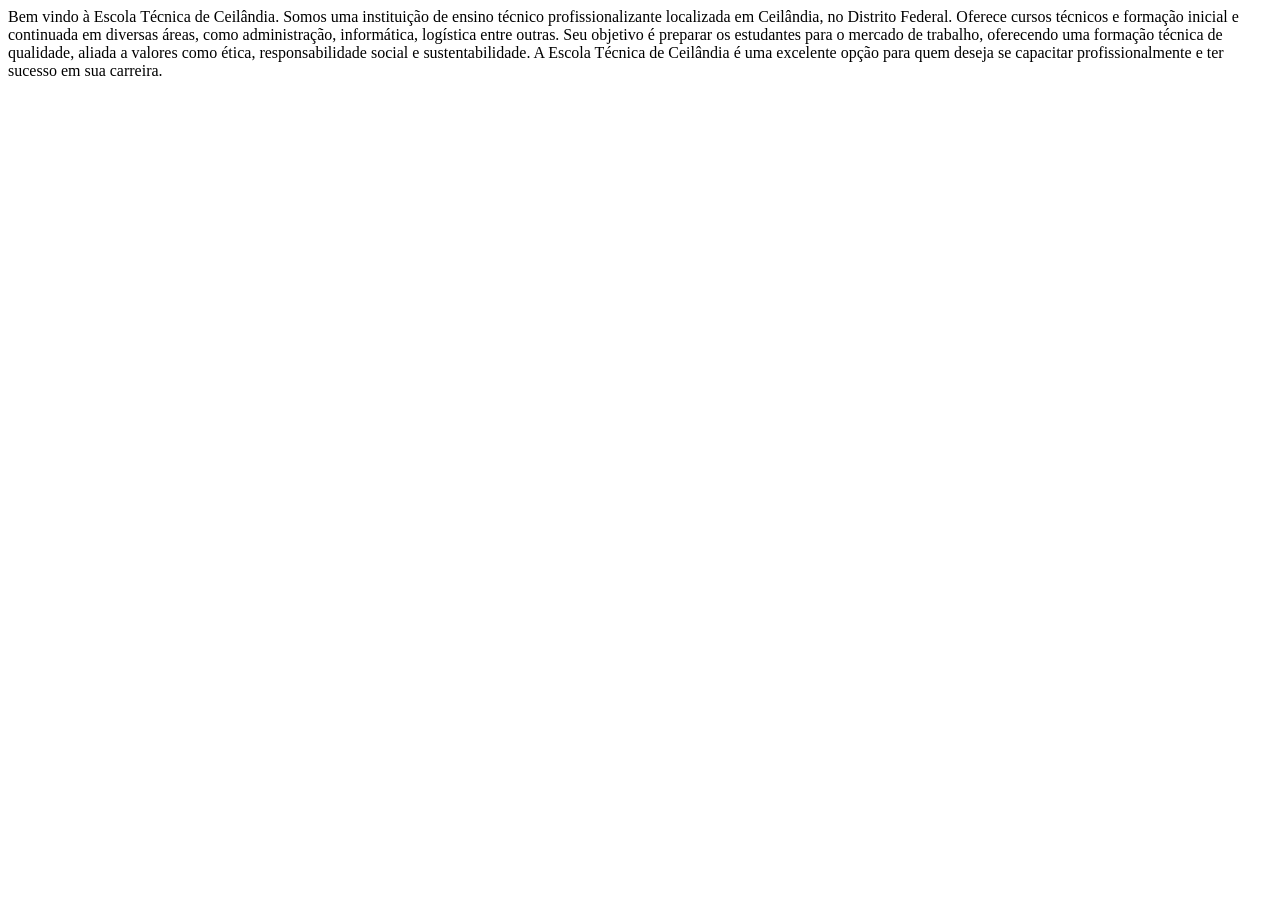
<file: unidade01/03/exercício01/index.html>
<!DOCTYPE html> 
<html> 

<head> 

<title>Exercício 01</title> 

</head> 

<body>  

Bem vindo à Escola Técnica de Ceilândia.
Somos uma instituição de ensino técnico profissionalizante localizada em Ceilândia, no Distrito Federal.
Oferece cursos técnicos e formação inicial e continuada em diversas áreas, como administração, informática, logística entre outras.
Seu objetivo é preparar os estudantes para o mercado de trabalho, oferecendo uma formação técnica de qualidade, aliada a valores como ética, responsabilidade social e sustentabilidade.
A Escola Técnica de Ceilândia é uma excelente opção para quem deseja se capacitar profissionalmente e ter sucesso em sua carreira.

</body> 

<html>
</file>
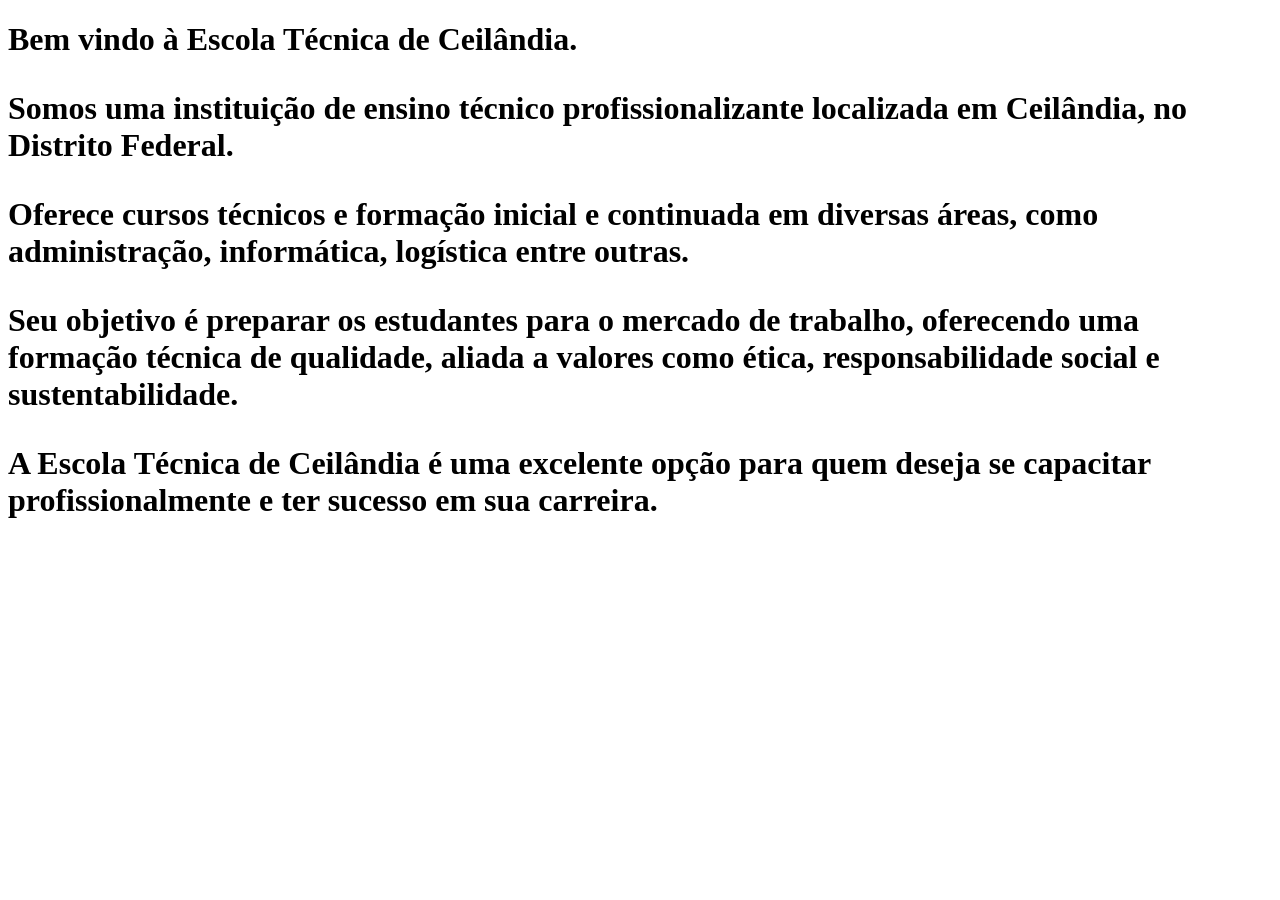
<file: unidade01/03/exercício02/index.html>
<!DOCTYPE html> 

<html> 

<head> 

<title>Exercício 02</title> 

</head> 

<body> 

<h1>Bem vindo à Escola Técnica de Ceilândia.<h1> 

<p> 

Somos uma instituição de ensino técnico profissionalizante localizada em Ceilândia, no Distrito Federal.
 
</p> 
 
<p> 

Oferece cursos técnicos e formação inicial e continuada em diversas áreas, como administração, informática, logística entre outras.
</p> 

<p> 

Seu objetivo é preparar os estudantes para o mercado de trabalho, oferecendo uma formação técnica de qualidade, aliada a valores como ética, responsabilidade social e sustentabilidade.
</p> 

<p> 

A Escola Técnica de Ceilândia é uma excelente opção para quem deseja se capacitar profissionalmente e ter sucesso em sua carreira.
</p> 

</body> 

</html>
</file>
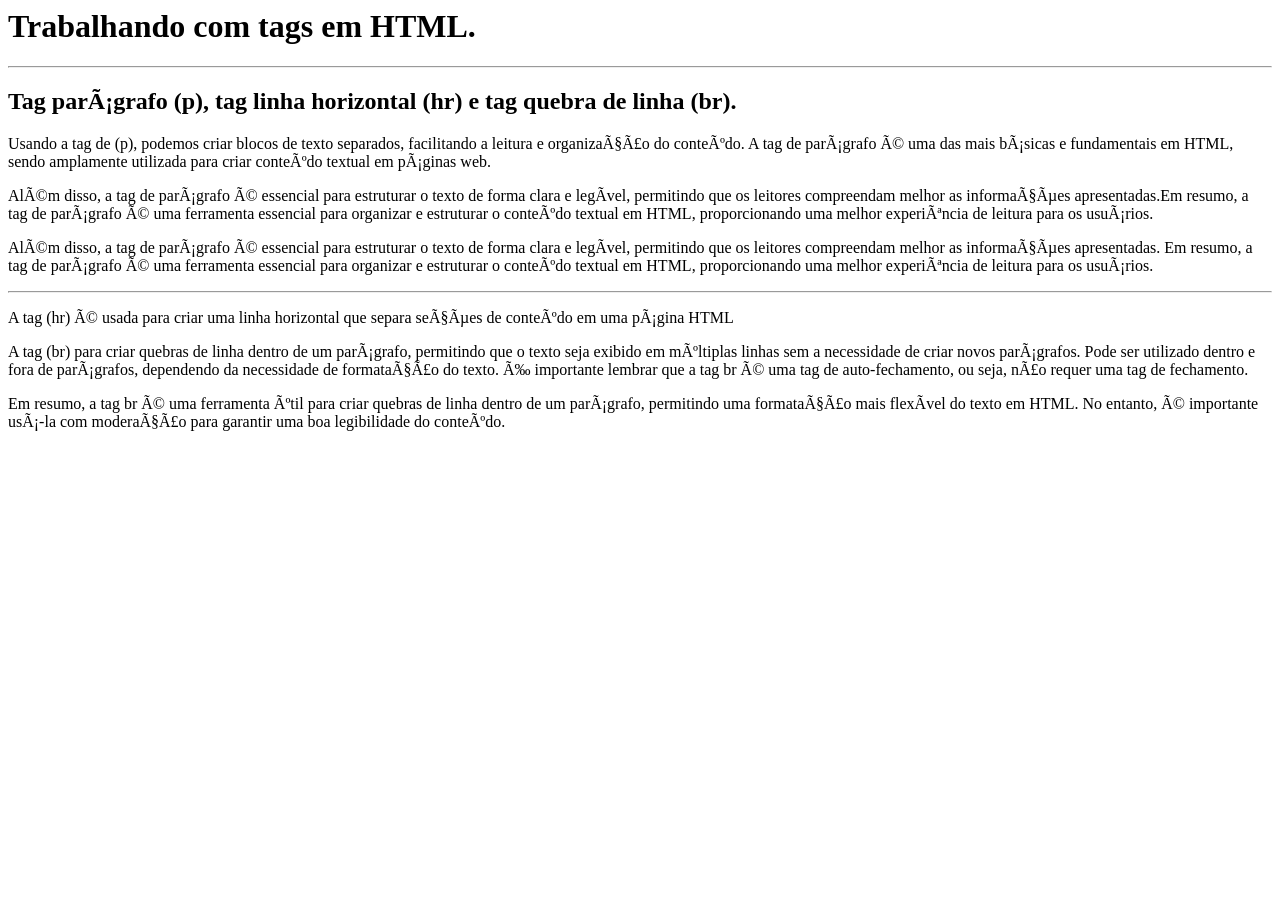
<file: unidade01/04/exercicio01/index.html>
<!DOCTYPE htmal>
<html lang="en">

<head>

    <meta charset"UTF-8">
    <meta name="viewport" content="width=device-width, initial-scale=1.0">
    <title>Exercicio</title>

</head>

<body>
    <h1> Trabalhando com tags em HTML.</h1>

    <hr>

    <h2>
        Tag parágrafo (p), tag linha horizontal (hr) e tag quebra de linha (br).
    </h2>

    <p>
        Usando a tag de (p), podemos criar blocos de texto separados, facilitando a leitura e organização do conteúdo.
        A tag de parágrafo é uma das mais básicas e fundamentais em HTML, sendo amplamente utilizada para criar conteúdo
        textual em páginas web.

    </p>
    <p>
        Além disso, a tag de parágrafo é essencial para estruturar o texto de forma clara e legível, permitindo que os
        leitores compreendam melhor as informações apresentadas.Em resumo, a tag de parágrafo é uma ferramenta essencial
        para organizar e estruturar o conteúdo textual em HTML, proporcionando uma melhor experiência de leitura para os
        usuários.
    </p>

    <p>
        Além disso, a tag de parágrafo é essencial para estruturar o texto de forma clara e legível, permitindo que os
        leitores compreendam melhor as informações apresentadas.
        Em resumo, a tag de parágrafo é uma ferramenta essencial para organizar e estruturar o conteúdo textual em HTML,
        proporcionando uma melhor experiência de leitura para os usuários.

    </p>

    <hr>

    <p>
        A tag (hr) é usada para criar uma linha horizontal que separa seções de conteúdo em uma página HTML
    </p>

    <p>
        A tag (br) para criar quebras de linha dentro de um parágrafo, permitindo que o texto seja exibido em múltiplas
        linhas sem a necessidade de criar novos parágrafos. Pode ser utilizado dentro e fora de parágrafos, dependendo
        da necessidade de formatação do texto. É importante lembrar que a tag br é uma tag de auto-fechamento, ou seja,
        não requer uma tag de fechamento.
    </P>

    <p>
        Em resumo, a tag br é uma ferramenta útil para criar quebras de linha dentro de um parágrafo, permitindo uma
        formatação mais flexível do texto em HTML. No entanto, é importante usá-la com moderação para garantir uma boa
        legibilidade do conteúdo.
    </p>


</body>

</html>
</file>
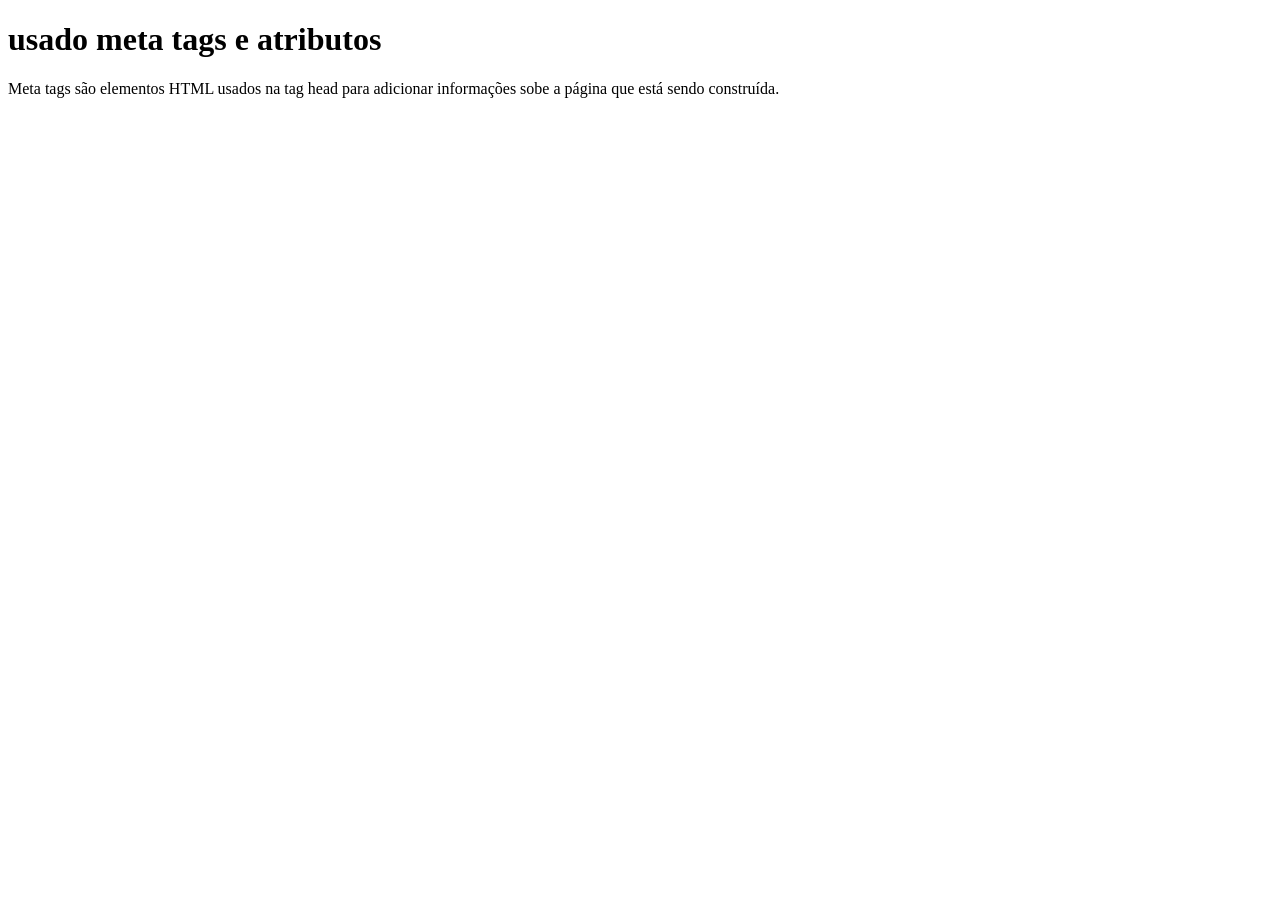
<file: unidade01/06/exercicio01/index.html>
<!DOCTYPE html>
<html lang="en">
<head>
    <meta charset="UTF-8">
    <meta name="viewport" content=""width=device-width, initial-scale="1.0">
    <meta name="author" content="Kiara Mota">
    <meta name="description" content="Exercício de DIWEB-I">
    <meta name="keywords" content="HTML e CSS">
    <title>Exercicio 01</title>
    </head>

    <body>

        <h1> usado meta tags e atributos</h1>
        <p>
            Meta tags são elementos HTML usados na tag head para adicionar informações sobe a página que está sendo construída.
        </p>
        </body>
        </html>
</file>
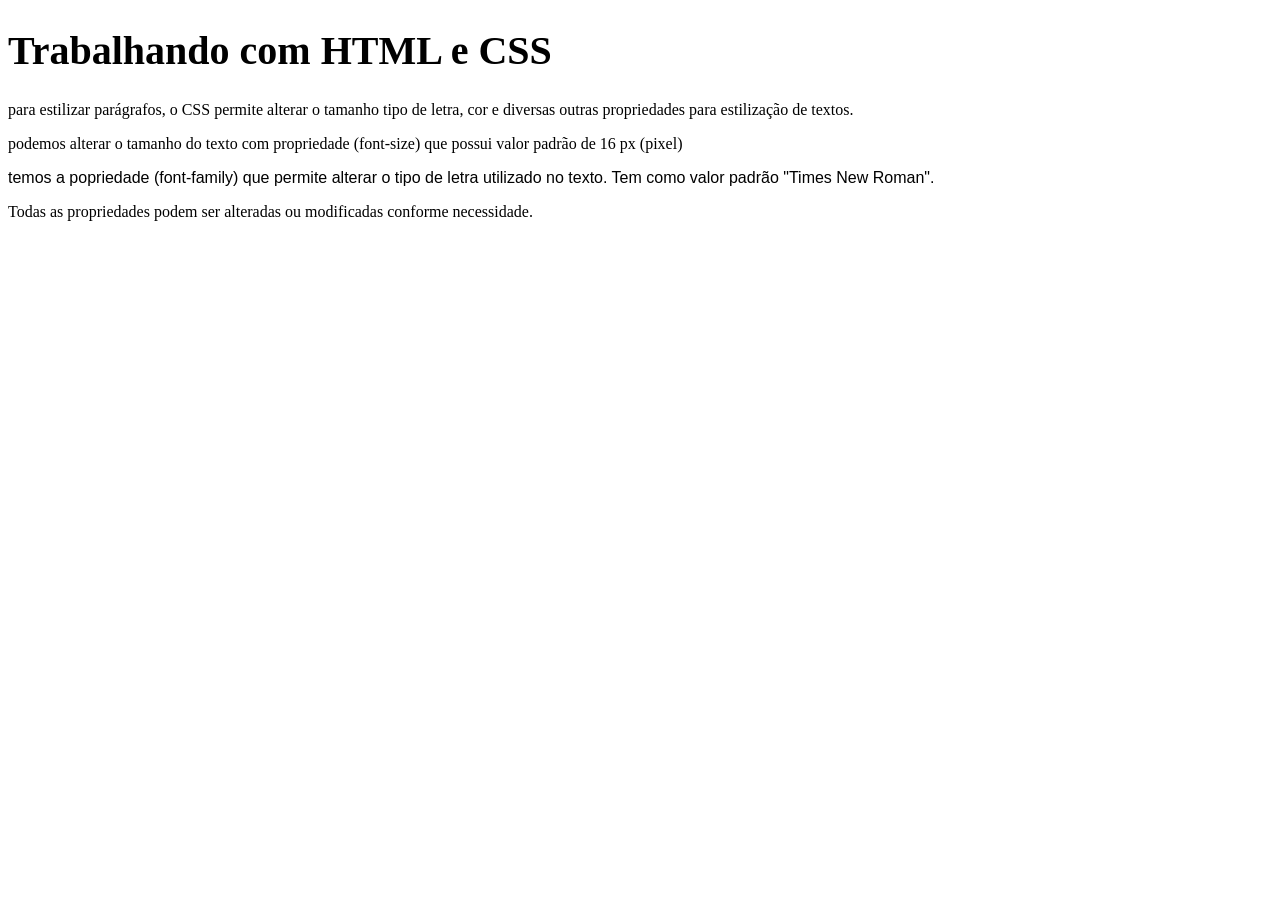
<file: unidade01/06/exercicio02/index.html>
<!DOCTYPE html>
<html lang="en">
<head>
    <meta charset="UTF-8">
    <meta http-equiv="X-UA-Compatible" content="IE=edge">
    <meta name="viewport" content="width=device-width, initial-scale=1.0">
    <meta name="author" content="Kiara Mota">
    <meta name="description" content="Exercício de DIWEB-I">
    <meta name="keywords" content="HTML e CSS">
      <title>Exercicio02</title>
</head>
<body>
    <h1 style="font-size:40px;" >Trabalhando com HTML e CSS</h1>
<P>
    para estilizar parágrafos, o CSS permite alterar o tamanho tipo de letra, cor e diversas outras propriedades para estilização de textos.
</p>
<p>
podemos alterar o tamanho do texto com propriedade (font-size) que possui valor padrão de 16 px (pixel)
</P>
<p style="font-family: sans-serif;font-size: 20 px">
temos a popriedade (font-family) que permite alterar o tipo de letra utilizado no texto. Tem como valor padrão "Times New Roman".
</p>
<p>
    Todas as propriedades podem ser alteradas ou modificadas conforme necessidade.
</p>
</body>
</html>
</file>
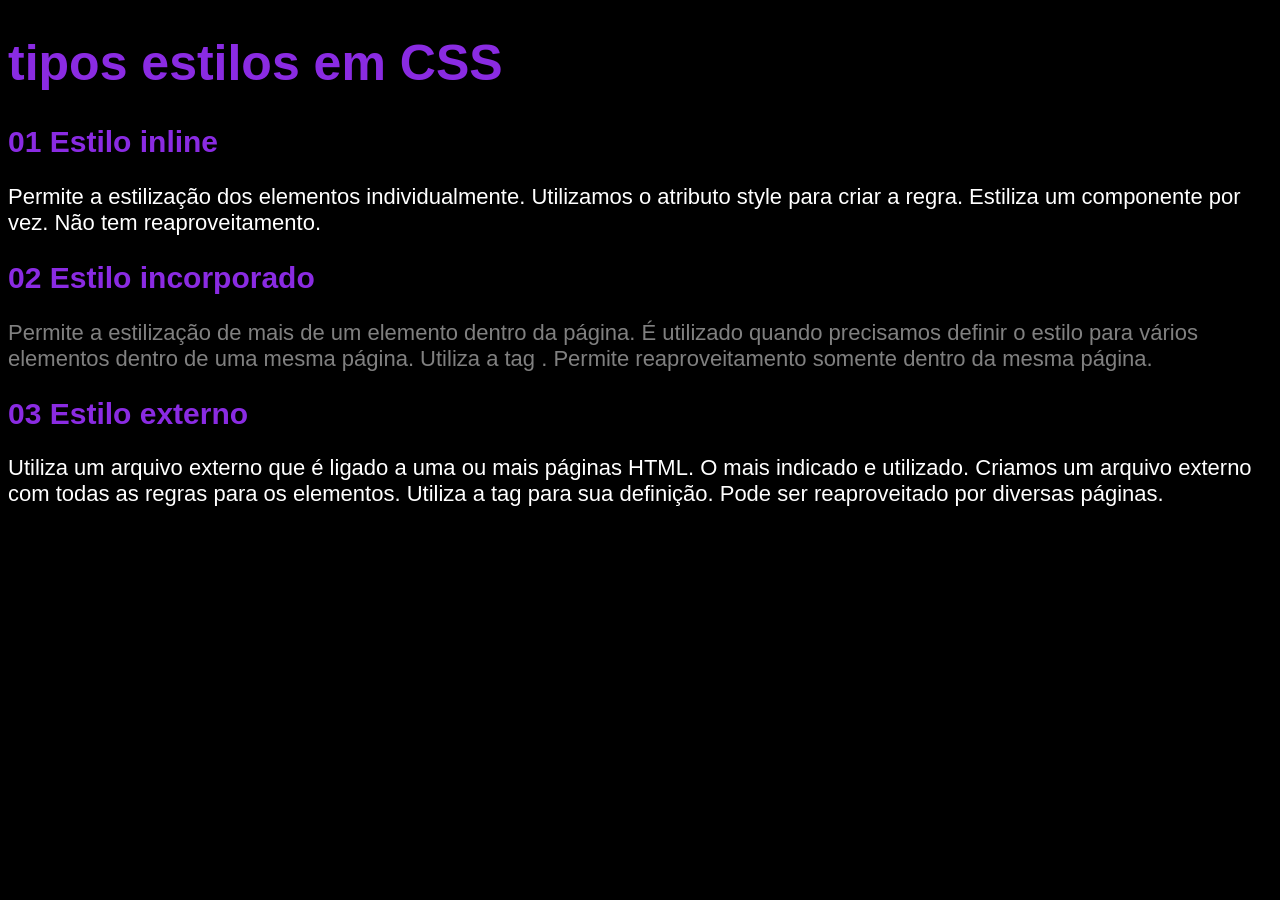
<file: unidade01/07/exercicio01/index.html>
<!DOCTYPE html>
<html lang="pt-br">
<head>
    <meta charset="UTF-8">
    <meta http-equiv="X-UA-Compatible" content="IE=edge">
    <meta name="viewport" content="width=device-width, initial-scale=1.0">
    <title>Exercicio01</title>
</head>
<body style="background-color: black; color: white; font-size: 22px;
  font-family: Arial, Helvetica, sans-serif"> 
  <h1 style="font-size: 50px; color: blueviolet;"> tipos estilos em CSS</h1>
  <h2 style="font-size: 30px; color:blueviolet;">01 Estilo inline</h2>

  <p>
    Permite a estilização dos elementos individualmente.
    Utilizamos o atributo style para criar a regra.
    Estiliza um componente por vez.
    Não tem reaproveitamento.
   </p> 
<h2 style="font-size: 30px; color:blueviolet;">02 Estilo incorporado</h2>
<p style="color:gray;">
    Permite a estilização de mais de um elemento dentro da página.
    É utilizado quando precisamos definir o estilo para vários elementos dentro de uma mesma página.
    Utiliza a tag .
    Permite reaproveitamento somente dentro da mesma página.
</p>  
<h2 style="font-size: 30px; color:blueviolet;">03 Estilo externo</h2>
<p>

    Utiliza um arquivo externo que é ligado a uma ou mais páginas HTML.
    O mais indicado e utilizado.
    Criamos um arquivo externo com todas as regras para os elementos.
    Utiliza a tag para sua definição.
    Pode ser reaproveitado por diversas páginas.
</p>    



</body>
</html>
</file>
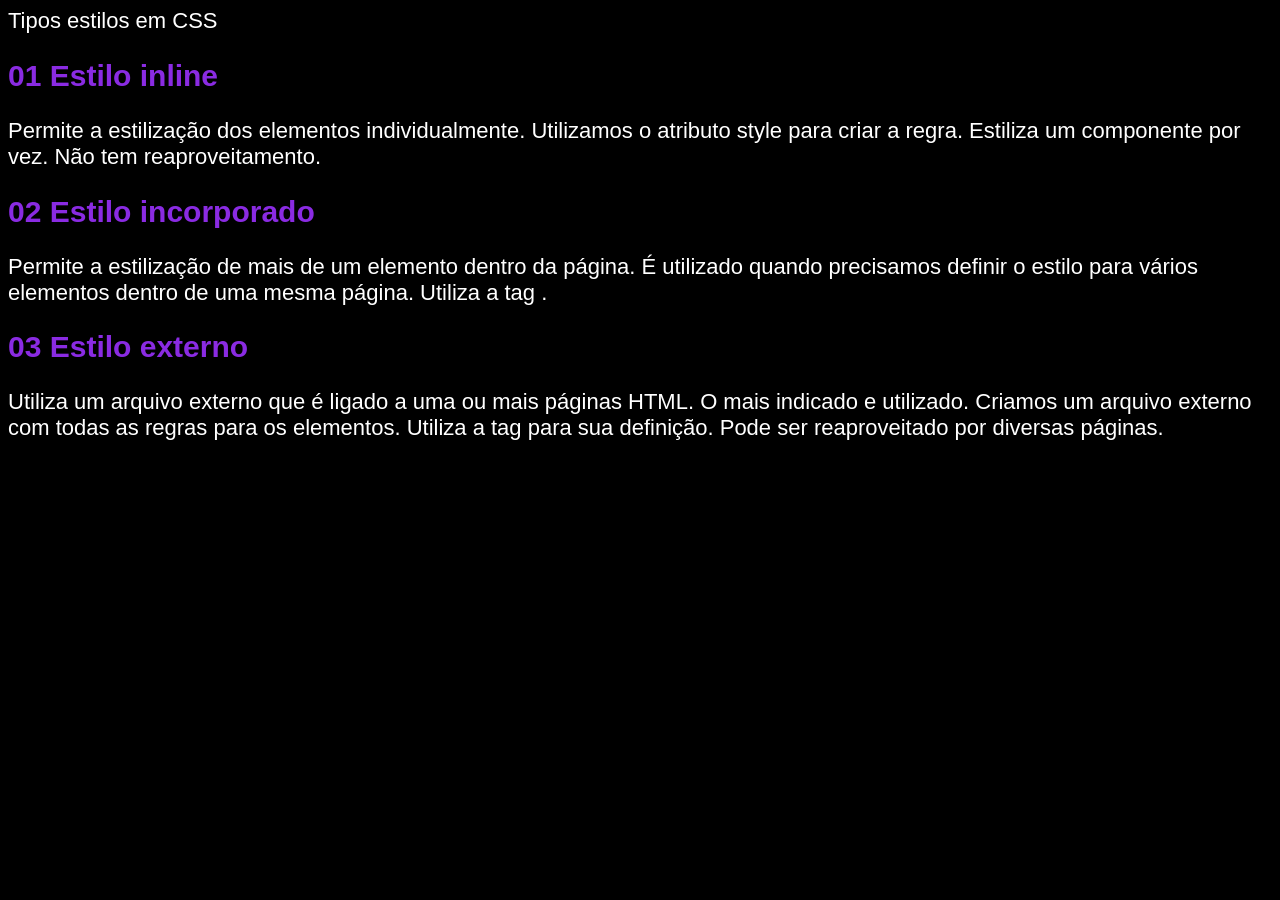
<file: unidade01/07/exercicio02/index.html>
<!DOCTYPE html>
<html lang="pt-br">
<head>
    <meta charset="UTF-8">
    <meta http-equiv="X-UA-Compatible" content="IE=edge">
    <meta name="viewport" content="width=device-width, initial-scale=1.0">
    <title>exercicio02</title>
    <style>
        body {
            background-color:black;
            color:white;
            font-size:22px;
            font-family: Arial, Helvetica, sans-serif
        }
        h1{
            font-size: 50px;
            color:blueviolet;
        }
        h2 {
            font-size: 30px;
            color:blueviolet;
        }
        </style>
</head>
<body>

</body>

</html>
<body>
    <ch1>Tipos estilos em CSS</ch1>
    <h2>01 Estilo inline</h2>
    <p>
        Permite a estilização dos elementos individualmente.
Utilizamos o atributo style para criar a regra.
Estiliza um componente por vez.
Não tem reaproveitamento.

</p>
<h2>02 Estilo incorporado</h2>
<p>
    Permite a estilização de mais de um elemento dentro da página.
É utilizado quando precisamos definir o estilo para vários elementos dentro de uma mesma página.
Utiliza a tag .

</p>
<h2>03 Estilo externo</h2>

<p>
    Utiliza um arquivo externo que é ligado a uma ou mais páginas HTML.
O mais indicado e utilizado.
Criamos um arquivo externo com todas as regras para os elementos.
Utiliza a tag para sua definição.
Pode ser reaproveitado por diversas páginas.
</p>
</body>
</html>
</file>
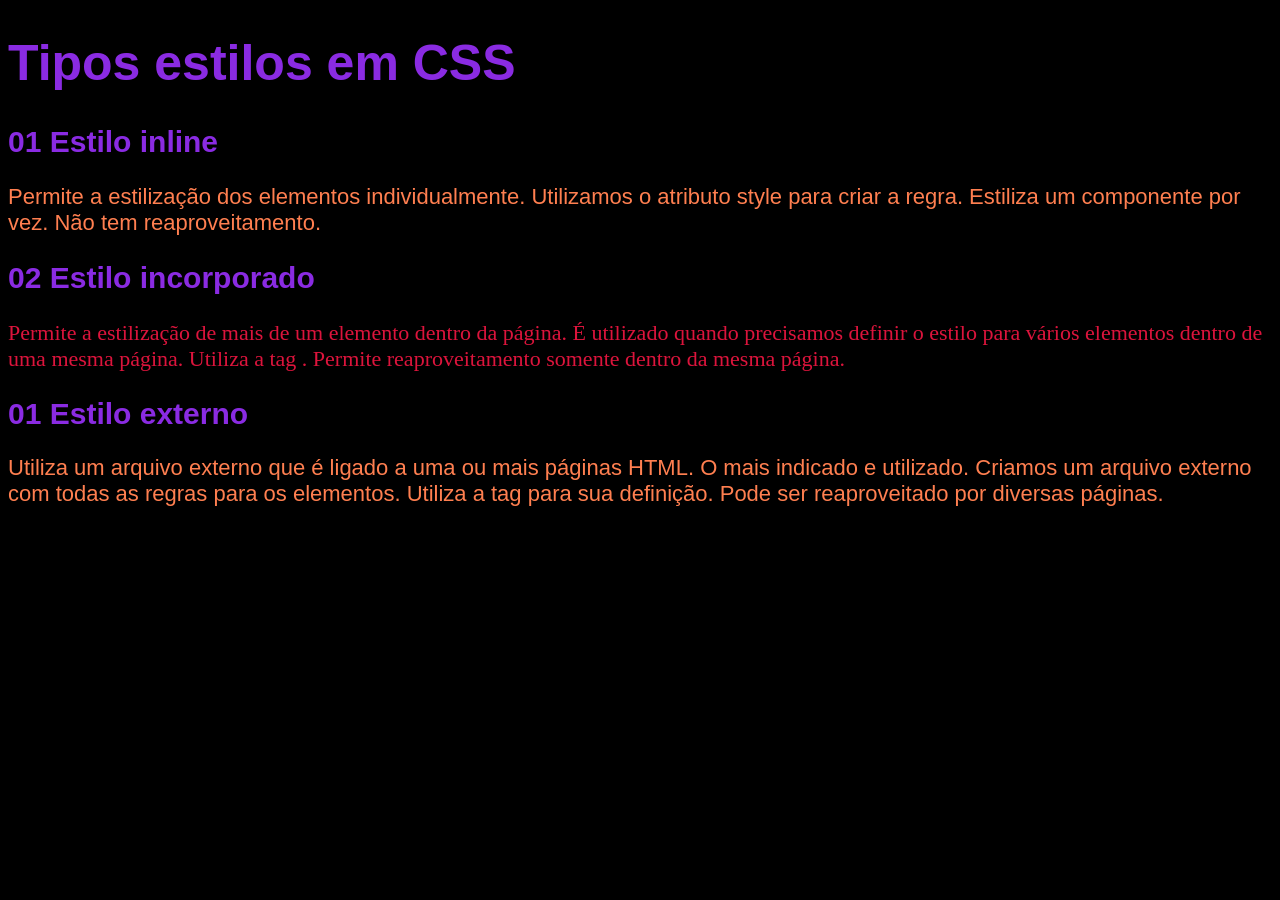
<file: unidade01/08/exercicio01/index.html>
<!DOCTYPE html>
<html lang="pt-br">

<head>
    <meta charset="UTF-8">
    <meta http-equiv="X-UA-Compatible" content="IE=edge">
    <meta name="viewport" content="width=device-width, initial-scale=1.0">
    <title>exercicio01</title>
    <style>
        body {
            background-color: black;
            color: white;
            font-size: 22px;
            font-family: Arial, Helvetica, sans-serif
        }

        h1 {
            font-size: 50px;
            color: blueviolet;
        }

        h2 {
            font-size: 30px;
            color: blueviolet;
        }

        #um {
            color: crimson;
            font-family: cursive;
        }

        .dois {
            color: coral;
        }
    </style>
</head>

<body>
    <h1> Tipos estilos em CSS</h1>
    <h2>01 Estilo inline</h2>
    <p class="dois">
        Permite a estilização dos elementos individualmente.
        Utilizamos o atributo style para criar a regra.
        Estiliza um componente por vez.
        Não tem reaproveitamento.
    </p>
    <h2>02 Estilo incorporado</h2>
    <p id="um">
        Permite a estilização de mais de um elemento dentro da página.
        É utilizado quando precisamos definir o estilo para vários elementos dentro de uma mesma página.
        Utiliza a tag .
        Permite reaproveitamento somente dentro da mesma página.
    </p>
    <h2>01 Estilo externo</h2>
    <p class="dois">
        Utiliza um arquivo externo que é ligado a uma ou mais páginas HTML.
        O mais indicado e utilizado.
        Criamos um arquivo externo com todas as regras para os elementos.
        Utiliza a tag para sua definição.
        Pode ser reaproveitado por diversas páginas.
    </p>
</body>

</html>
</file>
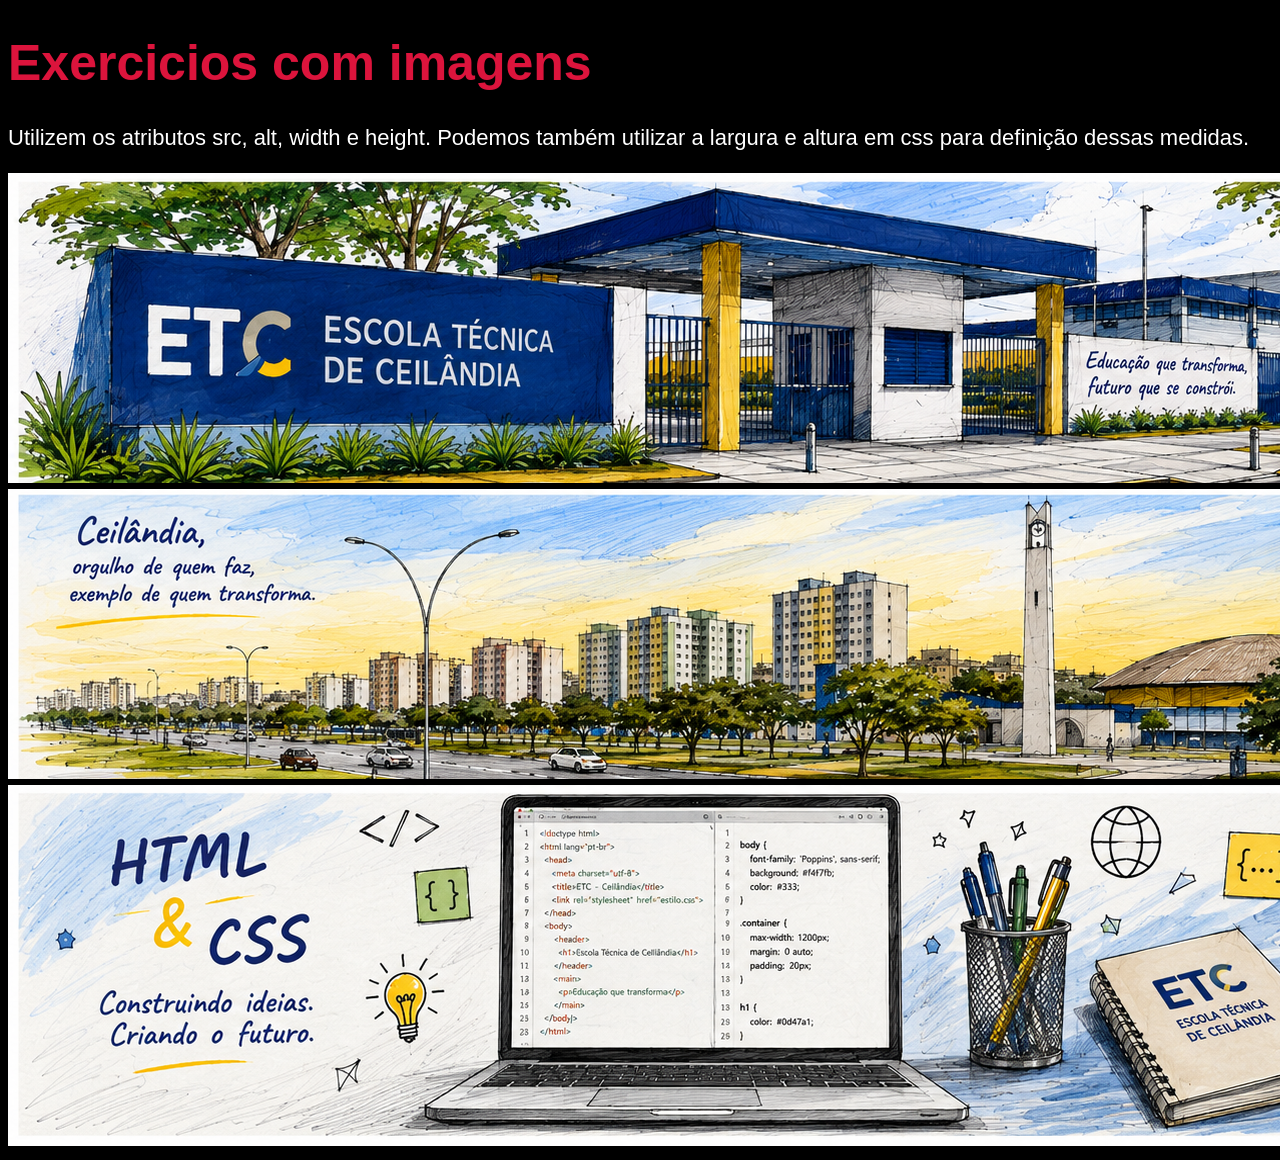
<file: unidade01/08/exercicio02/index.html>
<!DOCTYPE html>
<html lang="pt-br">

<head>
    <meta charset="UTF-8">
    <meta http-equiv="X-UA-Compatible" content="IE=edge">
    <meta name="viewport" content="width=device-width, initial-scale=1.0">
    <title>exercicio02</title>
    <style>
        body {
            background-color: black;
            color: white;
            font-size: 22px;
            font-family: Arial, Helvetica, sans-serif
        }

        h1 {
            font-size: 50px;
            color: crimson;
        }
    </style>
</head>

<body>
    <h1>Exercicios com imagens</h1>
    <p>
        Utilizem os atributos src, alt, width e height. Podemos também utilizar a largura e altura em css para definição
        dessas medidas.
    </p>
    <img src="01_escola_tecnica_ceilandia.png" alt="Imagem da escola técnica de ceilândia">
    <img src="02_ceilandia.png" aly="Imagem etc">
    <img src="03_html_css.png" alt="Imagem ti css e html">
</body>

</html>
</file>
